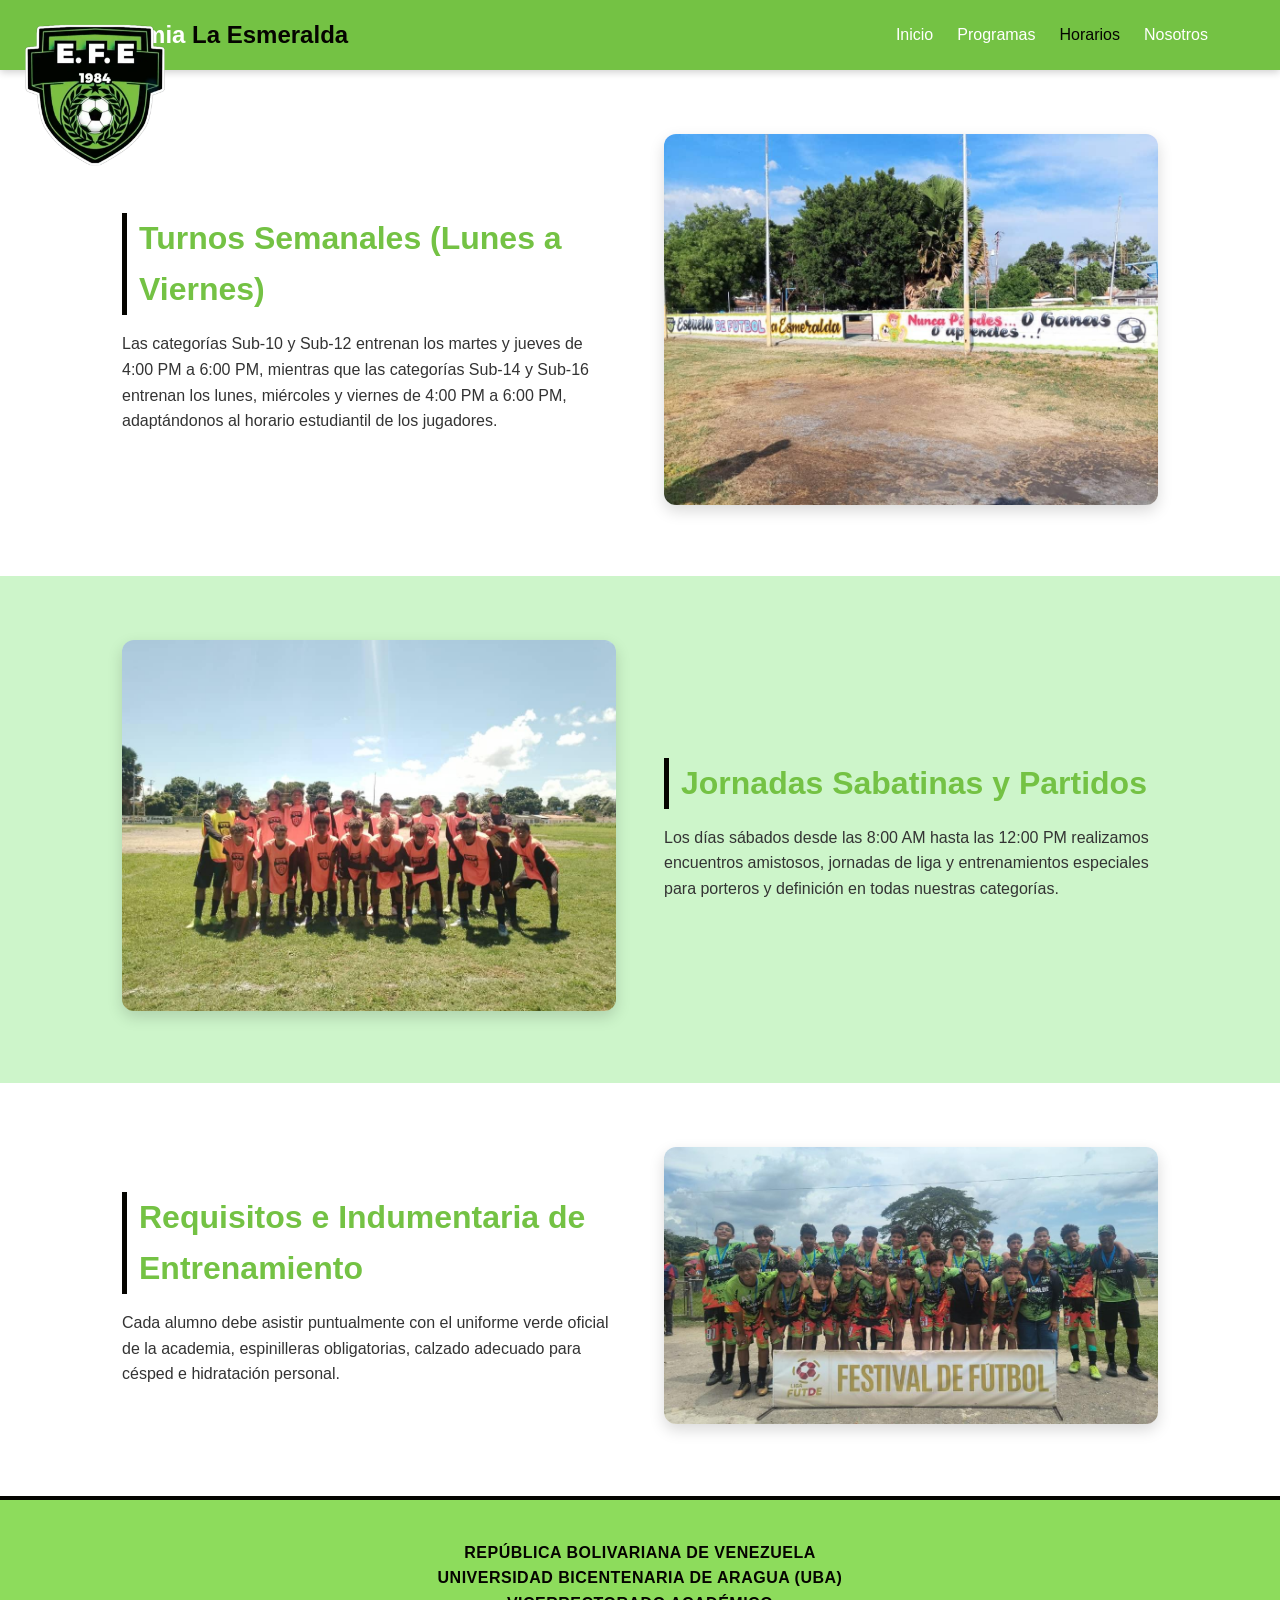
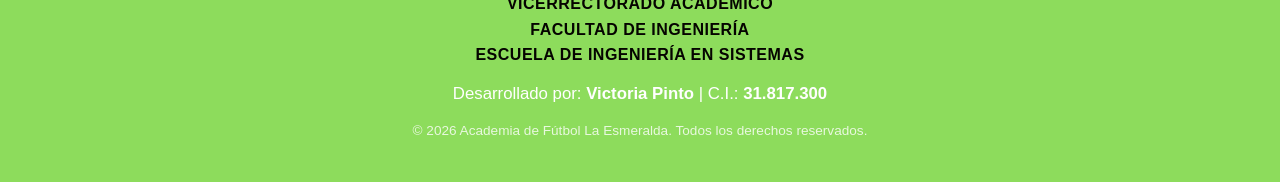
<file: horarios.html>
<!DOCTYPE html>
<html lang="es">
<head>
  <meta charset="UTF-8">
  <meta name="viewport" content="width=device-width, initial-scale=1.0">
  <title>Academia La Esmeralda | Horarios</title>
  <link rel="icon" type="image/jpeg" href="./Imagenes/image.jpg">
  <link rel="stylesheet" href="styles.css">
</head>
<body>

  <header>

  <img src="./Imagenes/image.jpg" alt="logo de la academia" class="LaEsmeraldaLogo">

    <nav class="navbar">
      <a href="index.html" class="logo">Academia <span>La Esmeralda</span></a>
      <ul class="nav-links">
        <li><a href="index.html">Inicio</a></li>
        <li><a href="programas.html">Programas</a></li>
        <li><a href="horarios.html" class="activo">Horarios</a></li>
        <li><a href="nosotros.html">Nosotros</a></li>
      </ul>
    </nav>
  </header>

  <main>
    <!-- SECCIÓN SECUNDARIA 1 -->
    <section class="seccion-info">
      <div class="texto-columna">
        <h2>Turnos Semanales (Lunes a Viernes)</h2>
        <p>Las categorías Sub-10 y Sub-12 entrenan los martes y jueves de 4:00 PM a 6:00 PM, mientras que las 
          categorías Sub-14 y Sub-16 entrenan los lunes, miércoles y viernes de 4:00 PM a 6:00 PM, adaptándonos 
          al horario estudiantil de los jugadores.</p>
      </div>
      <div class="multimedia-columna">
        <img src="./Imagenes/turnos.jpeg" alt="Entrenamiento de tarde">
      </div>
    </section>

    <!-- SECCIÓN SECUNDARIA 2 -->
    <section class="seccion-fondo-alterno">
      <div class="contenedor-interno">
        <div class="texto-columna">
          <h2>Jornadas Sabatinas y Partidos</h2>
          <p>Los días sábados desde las 8:00 AM hasta las 12:00 PM realizamos encuentros amistosos, 
            jornadas de liga y entrenamientos especiales para porteros y definición en todas nuestras categorías.</p>
        </div>
        <div class="multimedia-columna">
          <img src="./Imagenes/sabatinosypartidos.jpeg" alt="Jornada de sábado">
        </div>
      </div>
    </section>

    <!-- SECCIÓN SECUNDARIA 3 -->
    <section class="seccion-info">
      <div class="texto-columna">
        <h2>Requisitos e Indumentaria de Entrenamiento</h2>
        <p>Cada alumno debe asistir puntualmente con el uniforme verde oficial de la academia, espinilleras obligatorias, 
          calzado adecuado para césped e hidratación personal.</p>
      </div>
      <div class="multimedia-columna">
        <img src="./Imagenes/uniformes.jpeg" alt="Indumentaria deportiva">
      </div>
    </section>
  </main>

  <footer>
    <p class="membrete-uba">
      REPÚBLICA BOLIVARIANA DE VENEZUELA <br>
      UNIVERSIDAD BICENTENARIA DE ARAGUA (UBA) <br>
      VICERRECTORADO ACADÉMICO <br>
      FACULTAD DE INGENIERÍA <br>
      ESCUELA DE INGENIERÍA EN SISTEMAS
    </p>
    <p class="datos-autor">
      Desarrollado por: <strong>Victoria Pinto</strong> | C.I.: <strong>31.817.300</strong>
    </p>
    <p class="copyright">
      &copy; 2026 Academia de Fútbol La Esmeralda. Todos los derechos reservados.
    </p>
  </footer>

</body>
</html>
</file>
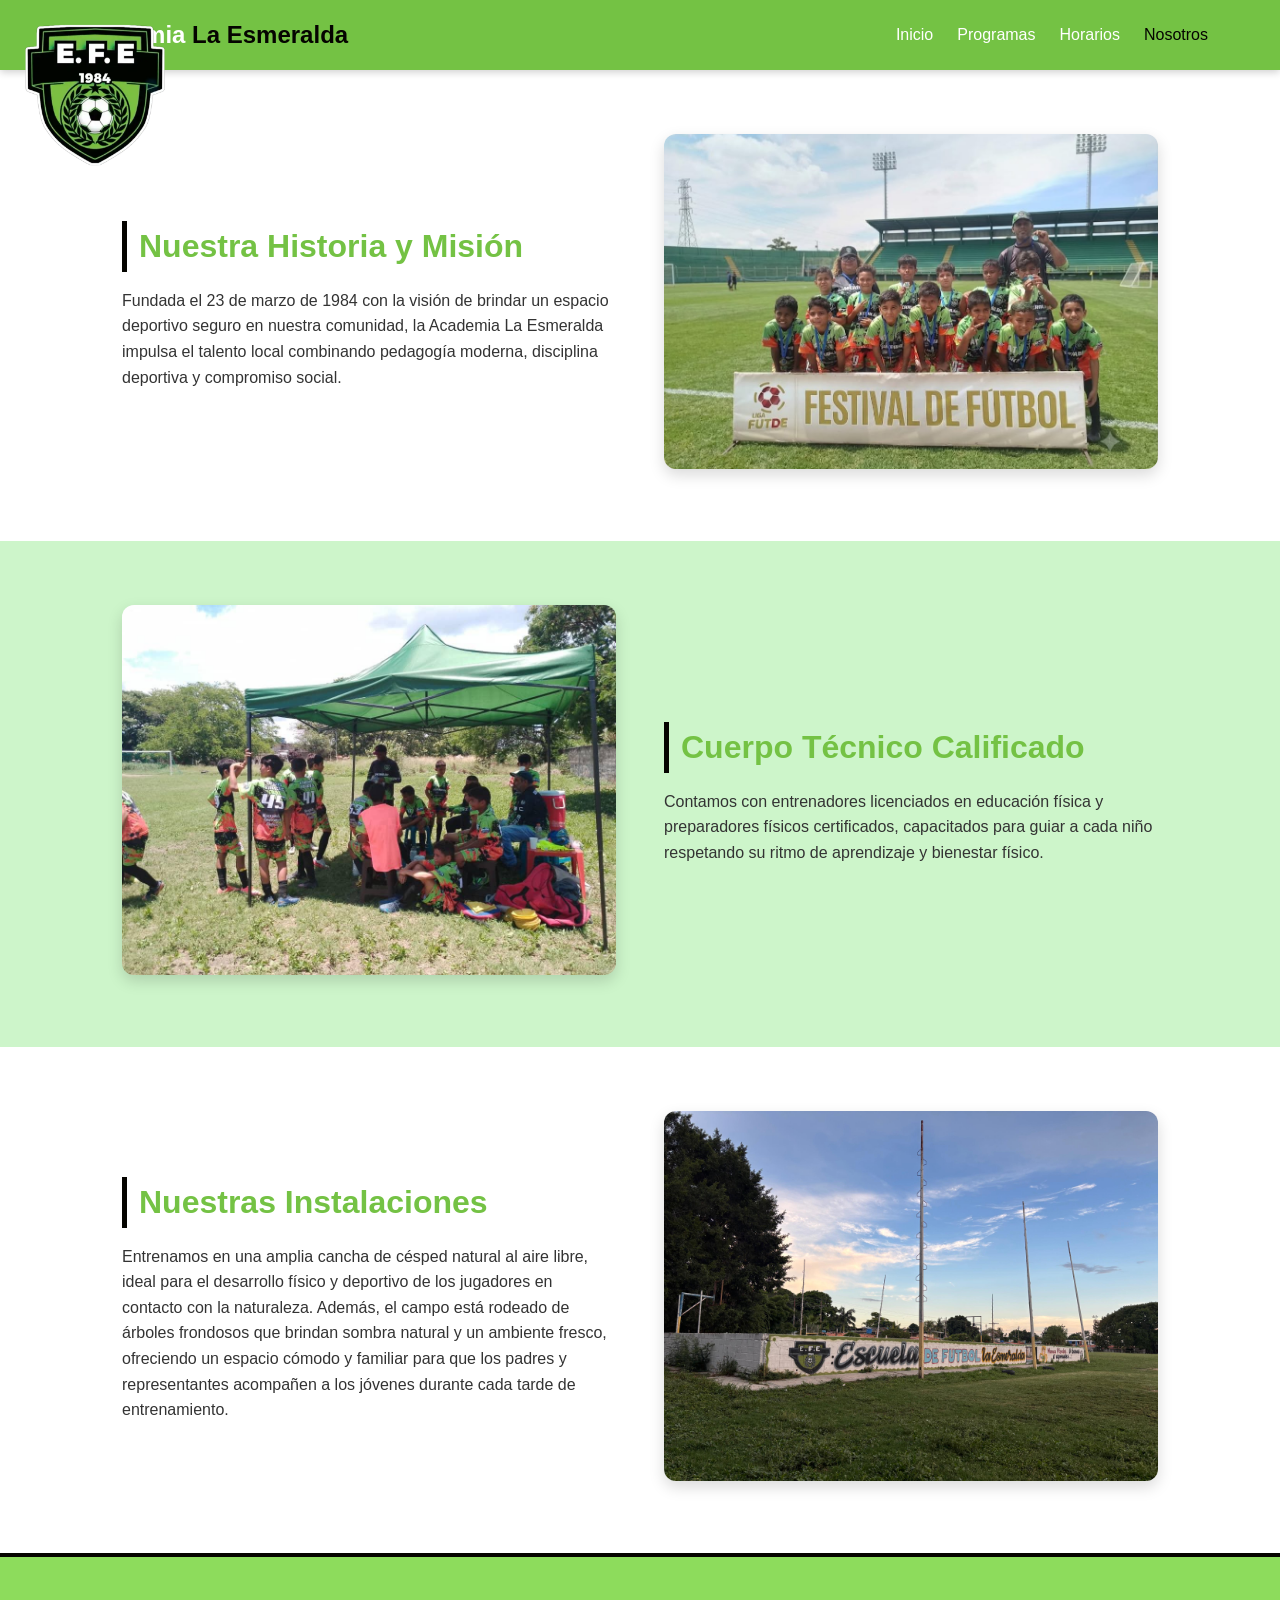
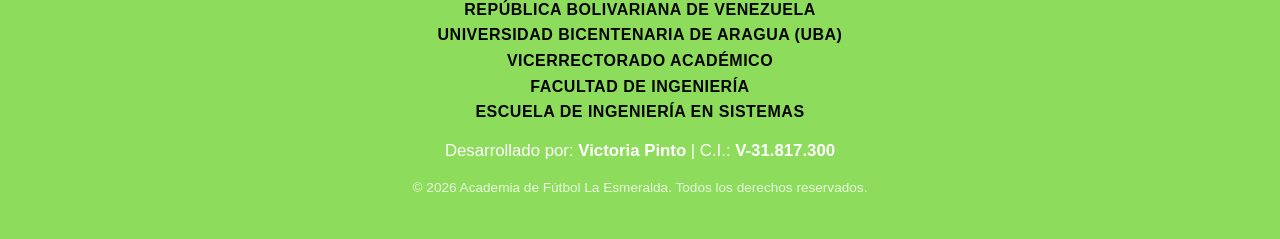
<file: nosotros.html>
<!DOCTYPE html>
<html lang="es">
<head>
  <meta charset="UTF-8">
  <meta name="viewport" content="width=device-width, initial-scale=1.0">
  <title>Academia La Esmeralda | Nosotros</title>
  <link rel="icon" type="image/jpeg" href="./Imagenes/image.jpg">
  <link rel="stylesheet" href="styles.css">
</head>
<body>

  <header>

    <img src="./Imagenes/image.jpg" alt="logo de la academia" class="LaEsmeraldaLogo">

    <nav class="navbar">
      <a href="index.html" class="logo">Academia <span>La Esmeralda</span></a>
      <ul class="nav-links">
        <li><a href="index.html">Inicio</a></li>
        <li><a href="programas.html">Programas</a></li>
        <li><a href="horarios.html">Horarios</a></li>
        <li><a href="nosotros.html" class="activo">Nosotros</a></li>
      </ul>
    </nav>
  </header>

  <main>
    <!-- SECCIÓN SECUNDARIA 1 -->
    <section class="seccion-info">
      <div class="texto-columna">
        <h2>Nuestra Historia y Misión</h2>
        <p>Fundada el 23 de marzo de 1984 con la visión de brindar un espacio deportivo seguro en nuestra 
          comunidad, la Academia La Esmeralda impulsa el talento local combinando pedagogía moderna, disciplina 
          deportiva y compromiso social.</p>
      </div>
      <div class="multimedia-columna">
        <img src="./Imagenes/HistoriayMision.jpeg" alt="Historia de la academia">
      </div>
    </section>

    <!-- SECCIÓN SECUNDARIA 2 -->
    <section class="seccion-fondo-alterno">
      <div class="contenedor-interno">
        <div class="texto-columna">
          <h2>Cuerpo Técnico Calificado</h2>
          <p>Contamos con entrenadores licenciados en educación física y preparadores físicos certificados, 
            capacitados para guiar a cada niño respetando su ritmo de aprendizaje y bienestar físico.</p>
        </div>
        <div class="multimedia-columna">
          <img src="./Imagenes/CuerpoTecnico.jpeg" alt="Entrenadores de fútbol">
        </div>
      </div>
    </section>

    <!-- SECCIÓN SECUNDARIA 3 -->
    <section class="seccion-info">
      <div class="texto-columna">
        <h2>Nuestras Instalaciones</h2>
        <p>
          Entrenamos en una amplia cancha de césped natural al aire libre, ideal para el desarrollo físico y deportivo 
          de los jugadores en contacto con la naturaleza. Además, el campo está rodeado de árboles frondosos que 
          brindan sombra natural y un ambiente fresco, ofreciendo un espacio cómodo y familiar para que los padres 
          y representantes acompañen a los jóvenes durante cada tarde de entrenamiento.
        </p>
      </div>
      <div class="multimedia-columna">
        <img src="./Imagenes/nuestrasinstalaciones.jpeg" alt="Cancha de la academia">
      </div>
    </section>
  </main>

  <footer>
    <p class="membrete-uba">
      REPÚBLICA BOLIVARIANA DE VENEZUELA <br>
      UNIVERSIDAD BICENTENARIA DE ARAGUA (UBA) <br>
      VICERRECTORADO ACADÉMICO <br>
      FACULTAD DE INGENIERÍA <br>
      ESCUELA DE INGENIERÍA EN SISTEMAS <br>
    </p>
    <p class="datos-autor">
      Desarrollado por: <strong>Victoria Pinto</strong> | C.I.: <strong>V-31.817.300</strong>
    </p>
    <p class="copyright">
      &copy; 2026 Academia de Fútbol La Esmeralda. Todos los derechos reservados.
    </p>
  </footer>

</body>
</html>
</file>
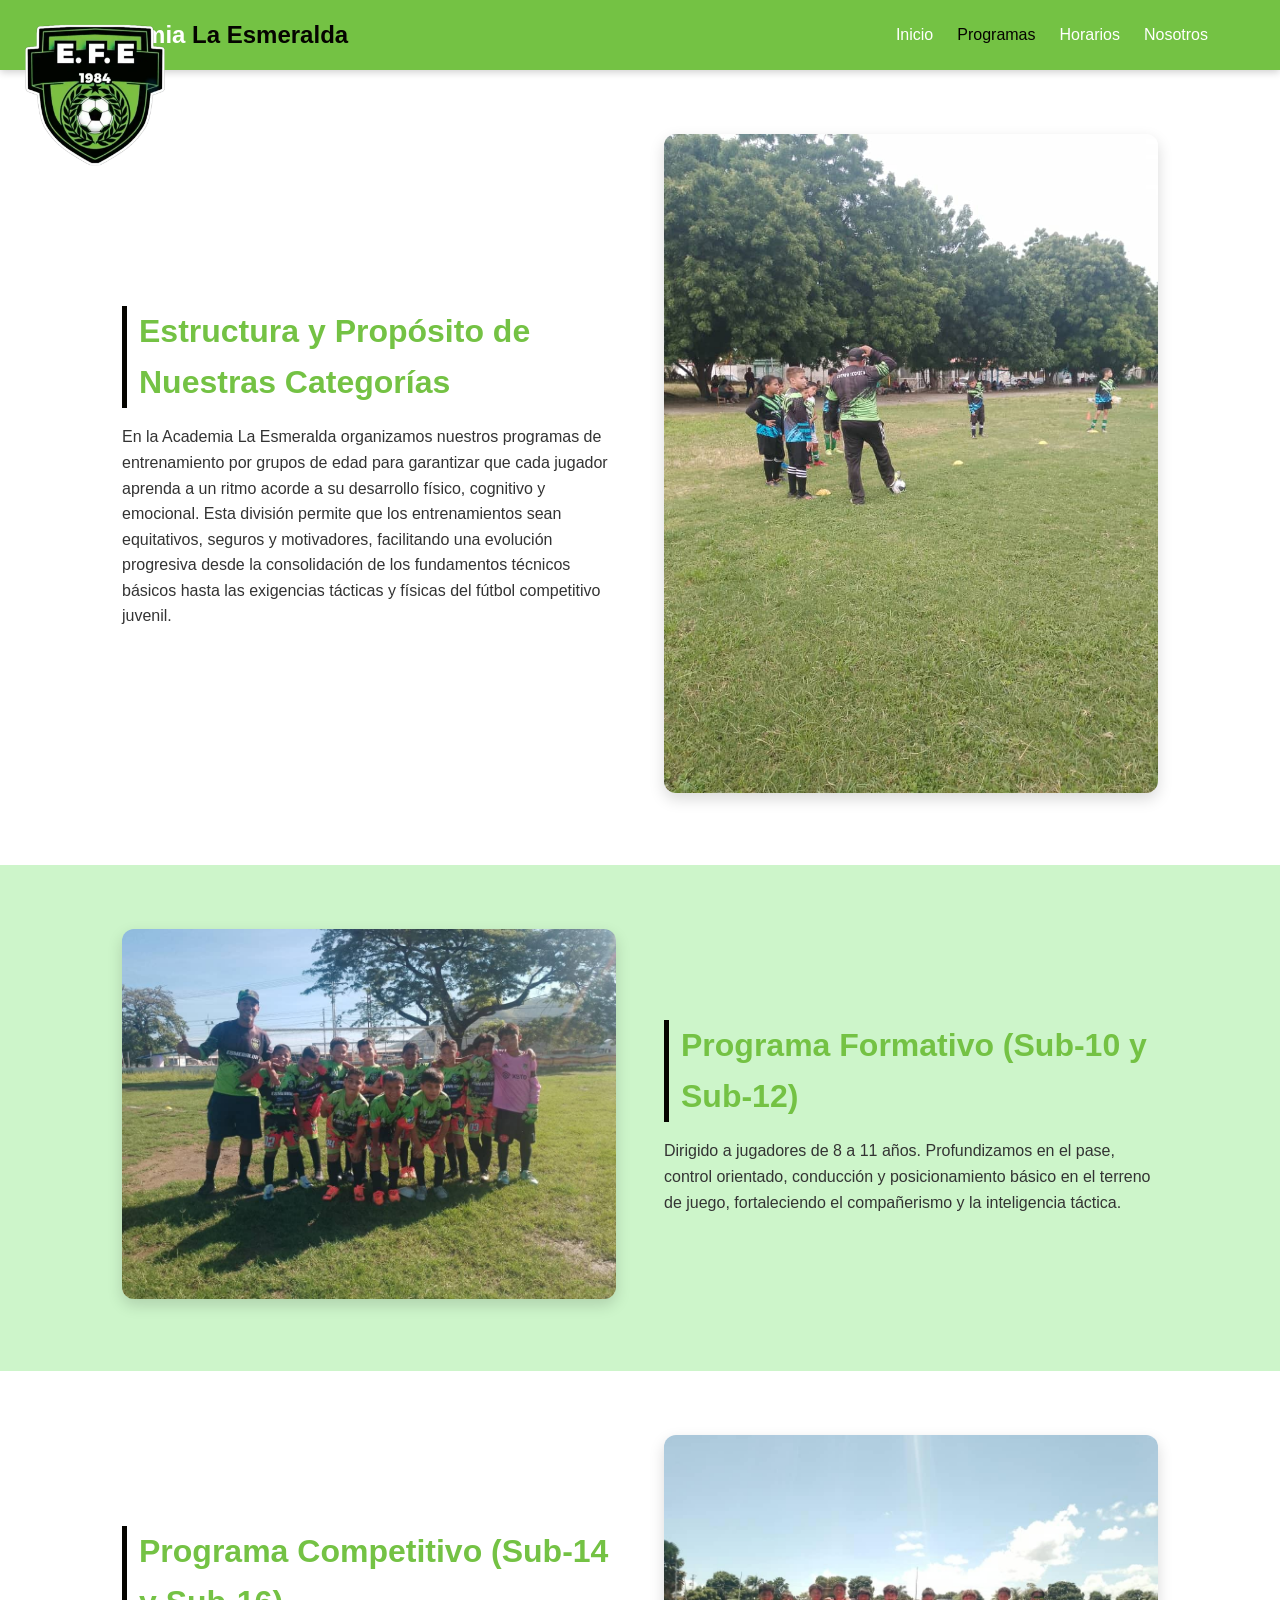
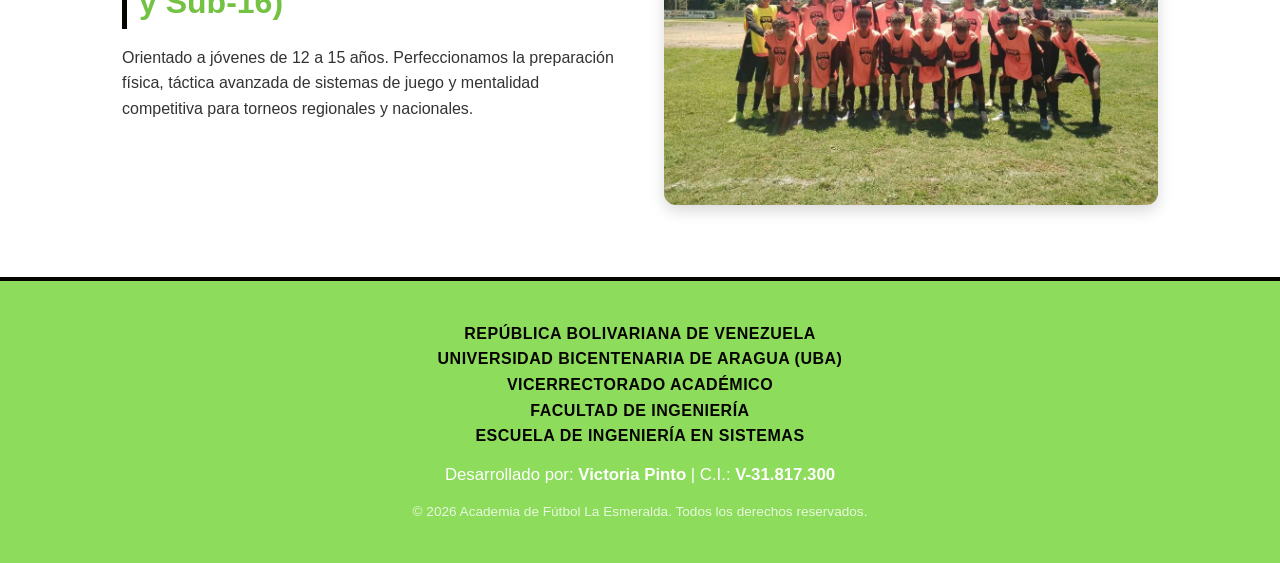
<file: programas.html>
<!DOCTYPE html>
<html lang="es">
<head>
  <meta charset="UTF-8">
  <meta name="viewport" content="width=device-width, initial-scale=1.0">
  <title>Academia La Esmeralda | Programas</title>
  <link rel="icon" type="image/jpeg" href="./Imagenes/image.jpg">
  <link rel="stylesheet" href="styles.css">
</head>
<body>

  <header>

    <img src="./Imagenes/image.jpg" alt="logo de la academia" class="LaEsmeraldaLogo">

    <nav class="navbar">
      <a href="index.html" class="logo">Academia <span>La Esmeralda</span></a>
      <ul class="nav-links">
        <li><a href="index.html">Inicio</a></li>
        <li><a href="programas.html" class="activo">Programas</a></li>
        <li><a href="horarios.html">Horarios</a></li>
        <li><a href="nosotros.html">Nosotros</a></li>
      </ul>
    </nav>
  </header>

  <main>

    <!-- SECCIÓN SECUNDARIA 1 (INTRODUCCIÓN) -->
    <section class="seccion-info">
      <div class="texto-columna">
        <h2>Estructura y Propósito de Nuestras Categorías</h2>
        <p>En la Academia La Esmeralda organizamos nuestros programas de entrenamiento por grupos de edad para garantizar 
          que cada jugador aprenda a un ritmo acorde a su desarrollo físico, cognitivo y emocional. Esta división permite 
          que los entrenamientos sean equitativos, seguros y motivadores, facilitando una evolución progresiva desde la 
          consolidación de los fundamentos técnicos básicos hasta las exigencias tácticas y físicas del fútbol competitivo juvenil.
        </p>
      </div>
      <div class="multimedia-columna">
        <img src="./Imagenes/Estructurayproposito.jpeg" alt="Explicación de las categorías">
      </div>
    </section>

    <!-- SECCIÓN SECUNDARIA 2 -->
    <section class="seccion-fondo-alterno">
      <div class="contenedor-interno">
        <div class="texto-columna">
          <h2>Programa Formativo (Sub-10 y Sub-12)</h2>
          <p>Dirigido a jugadores de 8 a 11 años. Profundizamos en el pase, control orientado, conducción y posicionamiento básico en el terreno de juego, fortaleciendo el compañerismo y la inteligencia táctica.</p>
        </div>
        <div class="multimedia-columna">
          <img src="./Imagenes/Programaformativo.jpeg" alt="Categoría Formativa">
        </div>
      </div>
    </section>

    <!-- SECCIÓN SECUNDARIA 3 -->
    <section class="seccion-info">
      <div class="texto-columna">
        <h2>Programa Competitivo (Sub-14 y Sub-16)</h2>
        <p>Orientado a jóvenes de 12 a 15 años. Perfeccionamos la preparación física, táctica avanzada de sistemas de juego y 
          mentalidad competitiva para torneos regionales y nacionales.</p>
      </div>
      <div class="multimedia-columna">
        <img src="./Imagenes/Programacompetitivo.jpeg" alt="Categoría Competitiva">
      </div>
    </section>
  </main>

  <footer>
    <p class="membrete-uba">
      REPÚBLICA BOLIVARIANA DE VENEZUELA <br>
      UNIVERSIDAD BICENTENARIA DE ARAGUA (UBA) <br>
      VICERRECTORADO ACADÉMICO <br>
      FACULTAD DE INGENIERÍA <br>
       ESCUELA DE INGENIERÍA EN SISTEMAS
    </p>
    <p class="datos-autor">
      Desarrollado por: <strong>Victoria Pinto</strong> | C.I.: <strong>V-31.817.300</strong>
    </p>
    <p class="copyright">
      &copy; 2026 Academia de Fútbol La Esmeralda. Todos los derechos reservados.
    </p>
  </footer>

</body>
</html>
</file>
<file: styles.css>
:root {
  --verde-principal: #74c244;
  --verde-secundario: #74C244;
  --verde-claro: #cdf5ca;
  --negro: #050400;
  --blanco: #FFFFFF;
  --gris-texto: #333333;
}

* {
  margin: 0;
  padding: 0;
  box-sizing: border-box;
}

body {
  font-family: 'Segoe UI', Tahoma, Geneva, Verdana, sans-serif;
  color: var(--gris-texto);
  background-color: var(--blanco);
  line-height: 1.6;
}

/* NAVBAR */
header {
  background-color: var(--verde-principal);
  color: var(--blanco);
  position: relative;
  top: 0;
  z-index: 1;
  box-shadow: 0 2px 8px rgba(0, 0, 0, 0.2);
}

.LaEsmeraldaLogo {
  position: absolute;
  z-index: 2;
  width: 150px;
  margin: 20px;
}

.navbar {
  max-width: 1200px;
  margin: 0 auto;
  display: flex;
  justify-content: space-between;
  align-items: center;
  padding: 1rem 2rem;
}

.logo {
  font-size: 1.5rem;
  font-weight: bold;
  color: var(--blanco);
  text-decoration: none;
}

.logo span {
  color: var(--negro);
}

.nav-links {
  list-style: none;
  display: flex;
  gap: 1.5rem;
}

.nav-links a {
  color: var(--blanco);
  text-decoration: none;
  font-weight: 500;
  transition: color 0.3s ease;
}

.nav-links a:hover,
.nav-links a.activo {
  color: var(--negro);
}

/* SLIDER (CARRUSEL) */
.slider-container {
  position: relative;
  max-width: 100%;
  height: 480px;
  overflow: hidden;
  background-color: var(--verde-secundario);
}

.slide {
  display: none;
  width: 100%;
  height: 100%;
  position: relative;
}

.slide.active {
  display: block;
}

.slide img {
  width: 100%;
  height: 100%;
  object-fit: cover;
  opacity: 0.55;
}

.slide-caption {
  position: absolute;
  top: 50%;
  left: 50%;
  transform: translate(-50%, -50%);
  text-align: center;
  color: var(--blanco);
  width: 80%;
  max-width: 700px;
}

.slide-caption h1 {
  font-size: 2.8rem;
  margin-bottom: 0.8rem;
  text-transform: uppercase;
  text-shadow: 2px 2px 6px rgba(0,0,0,0.6);
}

.slide-caption p {
  font-size: 1.2rem;
  margin-bottom: 1.5rem;
}

.btn-principal {
  background-color: var(--negro);
  color: var(--verde-secundario);
  padding: 0.8rem 1.6rem;
  text-decoration: none;
  font-weight: bold;
  border-radius: 25px;
  transition: transform 0.2s ease, background-color 0.2s ease;
  display: inline-block;
}

.btn-principal:hover {
  background-color: #134707;
  transform: scale(1.05);
}

.slider-btn {
  position: absolute;
  top: 50%;
  transform: translateY(-50%);
  background-color: rgba(11, 79, 50, 0.7);
  color: var(--blanco);
  border: none;
  font-size: 2rem;
  padding: 0.5rem 1rem;
  cursor: pointer;
  border-radius: 4px;
}

.slider-btn:hover {
  background-color: var(--negro);
  color: var(--verde-secundario);
}

.prev { left: 20px; }
.next { right: 20px; }

/* SECCIONES DE INFORMACIÓN */
.seccion-info {
  max-width: 1100px;
  margin: 0 auto;
  padding: 4rem 2rem;
  display: flex;
  align-items: center;
  gap: 3rem;
}

.seccion-fondo-alterno {
  background-color: var(--verde-claro);
  max-width: 100%;
}

.seccion-fondo-alterno .contenedor-interno {
  max-width: 1100px;
  margin: 0 auto;
  padding: 4rem 2rem;
  display: flex;
  align-items: center;
  gap: 3rem;
  flex-direction: row-reverse;
}

.texto-columna {
  flex: 1;
}

.texto-columna h2 {
  color: var(--verde-principal);
  font-size: 2rem;
  margin-bottom: 1rem;
  border-left: 5px solid var(--negro);
  padding-left: 12px;
}

.multimedia-columna {
  flex: 1;
}

.multimedia-columna img,
.multimedia-columna video {
  width: 100%;
  border-radius: 12px;
  box-shadow: 0 6px 15px rgba(0, 0, 0, 0.15);
}

/* FORMULARIO DE CONTACTO */
.seccion-contacto {
  background-color: var(--verde-principal);
  color: var(--blanco);
  padding: 4rem 2rem;
  text-align: center;
}

.seccion-contacto h2 {
  color: var(--negro);
  font-size: 2.2rem;
  margin-bottom: 0.5rem;
}

.formulario-contacto {
  max-width: 550px;
  margin: 2rem auto 0;
  background-color: var(--blanco);
  color: var(--gris-texto);
  padding: 2rem;
  border-radius: 12px;
  text-align: left;
}

.campo-form {
  margin-bottom: 1.2rem;
}

.campo-form label {
  display: block;
  font-weight: bold;
  margin-bottom: 0.4rem;
  color: var(--verde-principal);
}

.campo-form input,
.campo-form textarea {
  width: 100%;
  padding: 0.8rem;
  border: 1px solid #cccccc;
  border-radius: 6px;
  font-family: inherit;
}

.btn-enviar {
  width: 100%;
  background-color: var(--negro);
  color: var(--verde-secundario);
  border: none;
  padding: 0.9rem;
  font-size: 1rem;
  font-weight: bold;
  border-radius: 6px;
  cursor: pointer;
}

.btn-enviar:hover {
  background-color: #134707;
}

/* FOOTER */
footer {
  background-color: #8ddc5c;
  color: var(--blanco);
  text-align: center;
  padding: 2.5rem 1.5rem;
  border-top: 4px solid var(--negro);
}

.membrete-uba {
  font-weight: bold;
  color: var(--negro);
  margin-bottom: 0.8rem;
  letter-spacing: 0.5px;
}

.datos-autor {
  margin-bottom: 0.8rem;
  font-size: 1.05rem;
}

.copyright {
  font-size: 0.85rem;
  opacity: 0.8;
}

/* RESPONSIVE */
@media (max-width: 768px) {
  .LaEsmeraldaLogo {
    width: 85px;
    margin: 10px;
  }
  .navbar {
    flex-direction: column;
    gap: 1rem;
  }
  .seccion-info,
  .seccion-fondo-alterno .contenedor-interno {
    flex-direction: column;
  }
}

@media (min-width: 768px) and (max-width: 1024px) {
  .LaEsmeraldaLogo {
    width: 120px;
    margin: 10px;
  }
  .logo {
    margin-left: 110px;
  }
}
</file>
